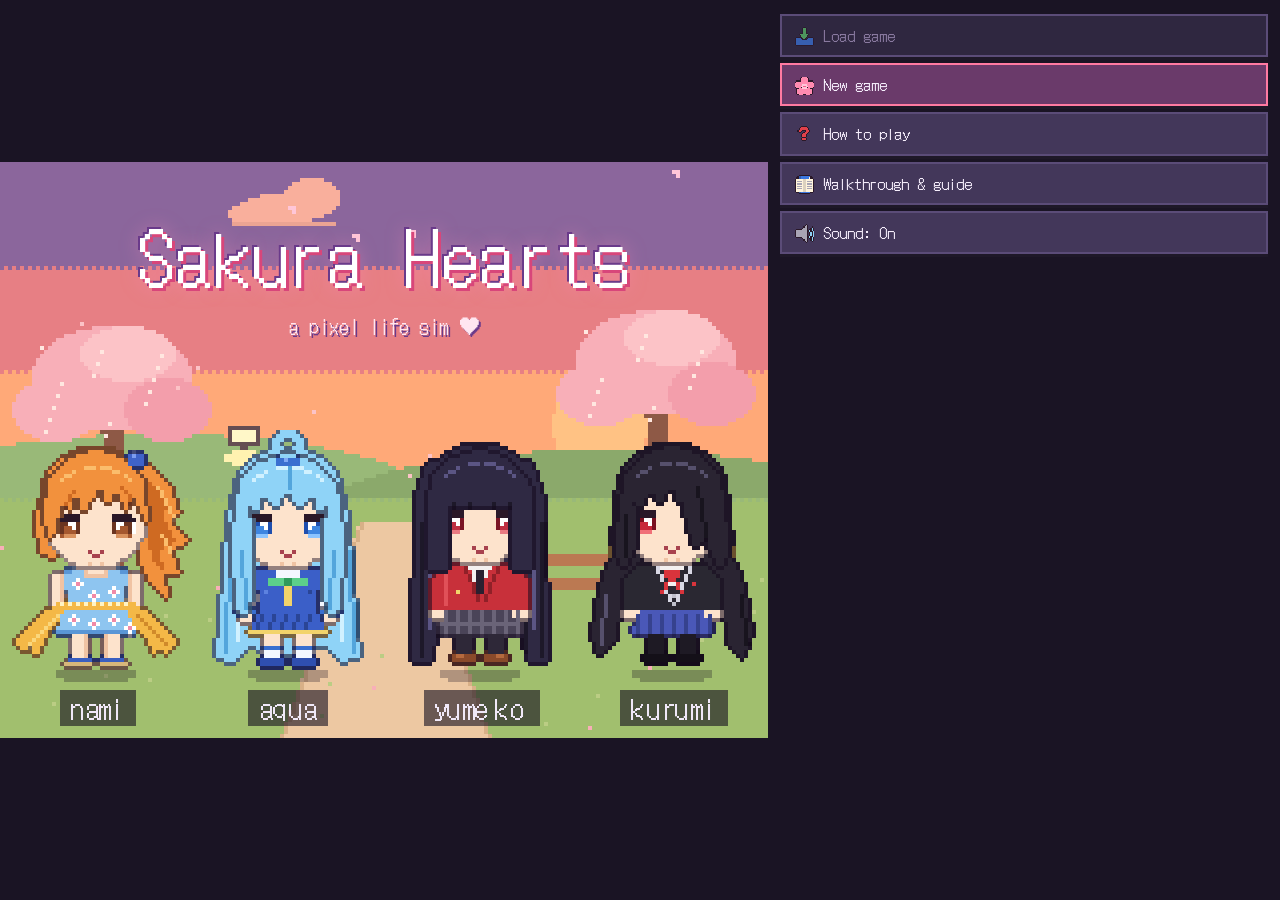
<file: index.html>
<!doctype html>
<html lang="en">
<head>
  <meta charset="utf-8">
  <meta name="viewport" content="width=device-width, initial-scale=1, viewport-fit=cover">
  <meta name="theme-color" content="#2a2238">
  <title>Sakura Hearts</title>
  <link rel="preconnect" href="https://fonts.googleapis.com">
  <link rel="preconnect" href="https://fonts.gstatic.com" crossorigin>
  <link href="https://fonts.googleapis.com/css2?family=DotGothic16&display=swap" rel="stylesheet">
  <link rel="stylesheet" href="css/style.css">
</head>
<body>
  <div id="app">
    <canvas id="scene"></canvas>

    <header id="hud" hidden>
      <div class="hud-row">
        <span id="hud-day"></span>
        <span class="hud-right"><span id="hud-money"></span><button id="btn-fs" class="icon-btn" aria-label="Toggle fullscreen" hidden>⛶</button></span>
      </div>
      <div class="hud-row">
        <span class="energy"><span>⚡</span><span class="bar"><span id="hud-energy"></span></span><span id="hud-energy-num"></span></span>
        <span id="hud-stats"></span>
      </div>
      <div class="hud-row needs" id="hud-needs" hidden></div>
    </header>

    <div id="title-logo" hidden>
      <div class="logo">Sakura Hearts</div>
      <div class="sub">a pixel life sim ♥</div>
    </div>

    <!-- town controls, drawn over the game view -->
    <div id="world-ui" hidden>
      <div id="touch-layer" aria-hidden="true"></div>
      <div id="prompt"></div>
      <div id="joy" aria-hidden="true"><div id="knob"></div></div>
      <div id="joy-hint">Drag anywhere to move</div>
      <div class="side">
        <div class="mini">
          <button id="btn-map" class="round" aria-label="Map">🗺️</button>
          <button id="btn-phone" class="round" aria-label="Phone">📱</button>
          <button id="btn-bag" class="round" aria-label="Bag">🎒</button>
        </div>
        <div class="act-row">
          <button id="btn-run" class="runbtn" aria-label="Run" aria-pressed="false">RUN</button>
          <button id="btn-a" class="abtn" aria-label="Interact">A</button>
        </div>
      </div>
    </div>

    <div id="panel">
      <div id="relbar" hidden></div>
      <div id="dialog" hidden>
        <div id="speaker"></div>
        <div id="text"></div>
        <div id="next">▼</div>
      </div>
      <div id="menu"></div>
    </div>

    <div id="toast"></div>
    <div id="daycard" hidden></div>
  </div>

  <div id="modal" hidden>
    <div class="sheet">
      <div class="sheet-head"><span id="modal-title"></span><button id="modal-close" aria-label="Close">✕</button></div>
      <div id="modal-body"></div>
    </div>
  </div>

  <script src="js/pixel.js"></script>
  <script src="js/icons.js"></script>
  <script src="js/sprites.js"></script>
  <script src="js/walkers.js"></script>
  <script src="js/world.js"></script>
  <script src="js/interiors.js"></script>
  <script src="js/backgrounds.js"></script>
  <script src="js/data.js"></script>
  <script src="js/minigames.js"></script>
  <script src="js/chatbot.js"></script>
  <script src="js/game.js"></script>
</body>
</html>
</file>
<file: css/style.css>
/* Sakura Hearts — fullscreen layout. The canvas fills the screen; HUD,
   controls, dialogue and menus float over it. --scene-* vars are set by
   game.js to the area where background scenes are drawn. */
:root {
  --bg: #2a2238;
  --panel: #362c48;
  --panel-2: #43375a;
  --line: #5b4c78;
  --text: #f6eefc;
  --muted: #b9a9d0;
  --accent: #ff7aa2;
  --accent-2: #ffd36b;
  --good: #7ee0a0;
  --bad: #ff8a8a;
  --glass: rgba(30, 22, 44, .72);
  --font: 'DotGothic16', ui-monospace, 'Courier New', monospace;
  --safe-t: env(safe-area-inset-top, 0px);
  --safe-b: env(safe-area-inset-bottom, 0px);
  --safe-l: env(safe-area-inset-left, 0px);
  --safe-r: env(safe-area-inset-right, 0px);
  color-scheme: dark;
}

[hidden] { display: none !important; }
* { box-sizing: border-box; -webkit-tap-highlight-color: transparent; }

html, body {
  margin: 0;
  height: 100%;
  background: var(--bg);
  color: var(--text);
  font-family: var(--font);
  overscroll-behavior: none;
  overflow: hidden;
}
button { font-family: inherit; color: inherit; }

#app { position: fixed; inset: 0; overflow: hidden; background: #1a1424; }
#scene {
  position: absolute;
  inset: 0;
  width: 100%;
  height: 100%;
  image-rendering: pixelated;
  image-rendering: crisp-edges;
  display: block;
  touch-action: none;
}

/* ---------------------------------------------------------------- HUD */
#hud {
  position: absolute;
  top: 0; left: 0; right: 0;
  z-index: 5;
  padding: calc(6px + var(--safe-t)) calc(12px + var(--safe-r)) 6px calc(12px + var(--safe-l));
  background: linear-gradient(var(--glass), rgba(30, 22, 44, .55));
  border-bottom: 2px solid rgba(91, 76, 120, .7);
  font-size: 14px;
  display: flex;
  flex-direction: column;
  gap: 3px;
  pointer-events: none;
}
#hud button { pointer-events: auto; }
.hud-row { display: flex; justify-content: space-between; align-items: center; gap: 10px; }
.hud-right { display: flex; align-items: center; gap: 10px; }
#hud-day { color: var(--accent-2); }
#hud-money { color: var(--good); }
#hud-stats { display: flex; gap: 10px; color: var(--muted); }
#hud-stats b { color: var(--text); font-weight: normal; }
#hud-needs { justify-content: flex-start; gap: 8px; flex-wrap: wrap; }
.need { display: inline-flex; align-items: center; gap: 2px; font-size: 12px; }
.need .bar { width: 30px; height: 5px; background: #2a2238; border: 1px solid #5b4c78; display: inline-block; }
.need .bar span { display: block; height: 100%; background: var(--good); }
.need.mid .bar span { background: #f2c94c; }
.need.low .bar span { background: #e05a5a; }
.need.low { animation: pulse 1s infinite alternate; }
@keyframes pulse { to { opacity: .45; } }
.needbars { display: flex; gap: 10px; flex-wrap: wrap; }
.energy { display: flex; align-items: center; gap: 6px; }
.energy .bar { width: 80px; height: 8px; background: #241c30; border: 1px solid var(--line); display: inline-block; }
.energy .bar span { display: block; height: 100%; background: var(--accent-2); transition: width .3s; }
.icon-btn { background: var(--panel-2); border: 2px solid var(--line); font-size: 14px; line-height: 1; padding: 3px 6px; cursor: pointer; }
@media (min-width: 720px) {
  #hud { flex-direction: row; justify-content: space-between; align-items: center; }
  #hud .hud-row:first-child { order: 2; }
}

/* ------------------------------------------------------- title & toasts */
#title-logo {
  position: absolute;
  top: calc(var(--scene-top, 0px) + var(--scene-h, 300px) * .07);
  left: var(--scene-left, 0px);
  width: var(--scene-w, 100%);
  text-align: center;
  pointer-events: none;
  z-index: 2;
}
#title-logo .logo {
  font-size: clamp(30px, calc(var(--scene-w, 400px) * .13), 72px);
  color: #fff;
  text-shadow: 3px 3px 0 #d8467a, -2px -2px 0 #6a3a8a, 0 0 18px rgba(255, 140, 190, .6);
  letter-spacing: 2px;
}
#title-logo .sub { font-size: clamp(13px, 3.4vw, 20px); color: #ffe6f0; text-shadow: 2px 2px 0 #6a3a8a; margin-top: 4px; }

#toast {
  position: absolute;
  top: calc(var(--hud-h, 60px) + 52px);
  left: 50%;
  transform: translateX(-50%);
  display: flex;
  flex-direction: column;
  align-items: center;
  gap: 4px;
  pointer-events: none;
  width: min(92%, 520px);
  z-index: 8;
}
.toast-item {
  background: rgba(30, 20, 44, .94);
  border: 2px solid var(--line);
  padding: 4px 10px;
  font-size: 14px;
  animation: toast 2.6s forwards;
  text-align: center;
}
.toast-item.good { border-color: var(--accent); color: #ffd6e4; }
.toast-item.bad { border-color: #6a7ad8; color: #c8d0ff; }
.toast-item.info { border-color: var(--accent-2); color: #fff1c8; }
@keyframes toast {
  0% { opacity: 0; transform: translateY(-6px); }
  10%, 80% { opacity: 1; transform: none; }
  100% { opacity: 0; }
}

#daycard {
  position: absolute;
  inset: 0;
  z-index: 9;
  display: flex;
  flex-direction: column;
  align-items: center;
  justify-content: center;
  background: rgba(20, 14, 30, .9);
  font-size: 32px;
  color: var(--accent-2);
  animation: fadeinout 1.6s forwards;
  pointer-events: none;
}
#daycard small { font-size: 16px; color: var(--muted); margin-top: 6px; }
@keyframes fadeinout { 0% { opacity: 0; } 20%, 75% { opacity: 1; } 100% { opacity: 0; } }

/* ------------------------------------------------ town controls overlay */
#world-ui { position: absolute; inset: 0; z-index: 3; user-select: none; -webkit-user-select: none; }
#touch-layer { position: absolute; inset: 0; touch-action: none; cursor: grab; }
#prompt {
  position: absolute;
  top: calc(var(--hud-h, 60px) + 8px);
  left: 50%;
  transform: translateX(-50%);
  max-width: calc(100% - 24px);
  background: var(--glass);
  border: 2px solid rgba(91, 76, 120, .8);
  padding: 5px 12px;
  font-size: 15px;
  white-space: nowrap;
  overflow: hidden;
  text-overflow: ellipsis;
  pointer-events: none;
}
#prompt .key { display: inline-block; background: var(--accent); color: #2a1828; padding: 0 6px; margin-right: 8px; }
#prompt .where { color: var(--accent-2); }

#joy {
  position: absolute;
  width: 128px; height: 128px;
  margin: -64px 0 0 -64px;
  left: calc(84px + var(--safe-l));
  top: calc(100% - 96px - var(--safe-b));
  border-radius: 50%;
  background: rgba(30, 22, 44, .35);
  border: 3px solid rgba(255, 255, 255, .28);
  pointer-events: none;
  transition: opacity .15s;
  opacity: .75;
}
#joy.active { opacity: 1; transition: none; }
#knob {
  position: absolute;
  left: 50%; top: 50%;
  width: 56px; height: 56px;
  margin: -28px 0 0 -28px;
  border-radius: 50%;
  background: rgba(255, 122, 162, .85);
  border: 3px solid #ffc6d8;
  box-shadow: 0 3px 0 rgba(0, 0, 0, .3);
}
#joy-hint {
  position: absolute;
  left: calc(20px + var(--safe-l));
  bottom: calc(14px + var(--safe-b));
  width: 128px;
  text-align: center;
  font-size: 11px;
  color: rgba(255, 255, 255, .75);
  text-shadow: 1px 1px 0 #000;
  pointer-events: none;
}
.side {
  position: absolute;
  right: calc(16px + var(--safe-r));
  bottom: calc(20px + var(--safe-b));
  display: flex;
  flex-direction: column;
  align-items: flex-end;
  gap: 12px;
}
.mini { display: flex; gap: 8px; }
.act-row { display: flex; align-items: flex-end; gap: 10px; }
.runbtn { width: 60px; height: 60px; margin-bottom: 4px; border-radius: 50%; background: var(--glass); border: 3px solid rgba(255, 255, 255, .45); color: #fff; font-family: inherit; font-size: 15px; cursor: pointer; box-shadow: 0 3px 0 rgba(0, 0, 0, .35); }
.runbtn.on { background: #5ab8f0; border-color: #d0f0ff; color: #12304a; box-shadow: 0 3px 0 #2a6a9a; }
.runbtn:active { transform: translateY(2px); }
.round {
  width: 48px; height: 48px;
  border-radius: 50%;
  background: var(--glass);
  border: 2px solid rgba(255, 255, 255, .35);
  font-size: 20px;
  cursor: pointer;
}
.round:active { transform: translateY(2px); }
.abtn {
  width: 88px; height: 88px;
  border-radius: 50%;
  background: var(--accent);
  border: 3px solid #ffc6d8;
  box-shadow: 0 4px 0 #a8406a;
  color: #2a1828;
  font-size: 34px;
  cursor: pointer;
}
.abtn:active:not(:disabled) { transform: translateY(3px); box-shadow: 0 1px 0 #a8406a; }
.abtn:disabled { background: rgba(90, 74, 108, .7); border-color: rgba(255, 255, 255, .3); box-shadow: 0 4px 0 rgba(0, 0, 0, .3); color: rgba(255, 255, 255, .5); }

/* ---------------------------------------------- dialogue & menu panel */
#panel {
  position: absolute;
  z-index: 4;
  top: var(--panel-top, 50%);
  left: var(--panel-left, 0px);
  right: 0;
  bottom: 0;
  overflow-y: auto;
  padding: 14px max(12px, var(--safe-r)) calc(16px + var(--safe-b)) max(12px, var(--safe-l));
  display: flex;
  flex-direction: column;
  gap: 8px;
}
#panel > * { width: 100%; max-width: 760px; margin-inline: auto; }

#relbar {
  display: flex;
  align-items: center;
  justify-content: space-between;
  gap: 8px;
  font-size: 13px;
  color: var(--muted);
}
#relbar .hearts { letter-spacing: 1px; color: var(--accent); font-size: 14px; }
#relbar .hearts .off { color: #5a4a6c; }

#dialog {
  position: relative;
  background: var(--panel);
  border: 2px solid var(--line);
  box-shadow: inset 0 0 0 2px #2a2238, 0 3px 0 #1a1424;
  padding: 10px 12px 18px;
  min-height: 84px;
  cursor: pointer;
  user-select: none;
  margin-top: 6px;
}
#speaker {
  position: absolute;
  top: -13px;
  left: 10px;
  background: var(--panel-2);
  border: 2px solid var(--line);
  padding: 1px 8px;
  font-size: 13px;
}
#speaker:empty { display: none; }
#text { font-size: 16px; line-height: 1.5; min-height: 48px; padding-top: 4px; }
#text.narration { color: var(--muted); font-style: italic; }
#next {
  position: absolute;
  right: 10px;
  bottom: 2px;
  font-size: 12px;
  color: var(--accent);
  animation: bob .8s infinite alternate;
  visibility: hidden;
}
#next.show { visibility: visible; }
@keyframes bob { to { transform: translateY(3px); } }

#menu { display: flex; flex-direction: column; gap: 6px; }
.loc-title { font-size: 18px; color: var(--accent-2); }
.loc-desc { font-size: 13px; color: var(--muted); margin-top: -4px; }
.section { font-size: 12px; color: var(--muted); text-transform: uppercase; letter-spacing: 1px; margin-top: 4px; }

.btn {
  display: flex;
  align-items: center;
  gap: 8px;
  width: 100%;
  text-align: left;
  background: var(--panel-2);
  border: 2px solid var(--line);
  box-shadow: 0 3px 0 #1e1828;
  padding: 9px 12px;
  font-size: 15px;
  cursor: pointer;
  transition: transform .05s, background .1s;
}
.btn:hover:not(:disabled) { background: #51426c; }
.btn:active:not(:disabled) { transform: translateY(2px); box-shadow: 0 1px 0 #1e1828; }
.btn.btn:disabled { cursor: not-allowed; border-color: var(--line); background: #2f2740; color: #8a7aa0; box-shadow: 0 3px 0 #1e1828; }
.btn:disabled .note, .btn:disabled .ico { opacity: .7; }
.btn:focus-visible, .round:focus-visible, .abtn:focus-visible { outline: 2px solid var(--accent-2); outline-offset: 2px; }
.btn .ico { width: 1.4em; text-align: center; flex: none; }
.btn .lbl { flex: 1; }
.btn .note { font-size: 12px; color: var(--muted); }
.btn.girl { border-color: var(--gc, var(--accent)); }
.btn.primary { background: #6a3a6a; border-color: var(--accent); }
.btn.choice { background: var(--panel); border-color: var(--accent); }
.btn.choice:hover { background: #4a3658; }

.row { display: flex; gap: 6px; }
.row .btn { justify-content: center; text-align: center; padding: 9px 6px; }
.row .btn .lbl { flex: none; }

/* -------------------------------------------------------------- modal */
#modal {
  position: fixed;
  inset: 0;
  background: rgba(10, 6, 18, .7);
  display: flex;
  align-items: flex-end;
  justify-content: center;
  z-index: 20;
}
.sheet {
  width: 100%;
  max-width: 820px;
  max-height: calc(92dvh - var(--safe-t));
  background: var(--panel);
  border: 2px solid var(--line);
  border-bottom: none;
  display: flex;
  flex-direction: column;
  animation: up .18s ease-out;
}
@keyframes up { from { transform: translateY(30px); opacity: 0; } }
.sheet-head {
  display: flex;
  justify-content: space-between;
  align-items: center;
  padding: 10px 14px;
  border-bottom: 2px solid var(--line);
  font-size: 18px;
  color: var(--accent-2);
}
#modal-close { background: none; border: none; font-size: 20px; cursor: pointer; }
#modal-body { overflow-y: auto; padding: 12px 14px calc(20px + var(--safe-b)); display: flex; flex-direction: column; gap: 8px; }

.tabs { display: flex; gap: 6px; flex: none; }
.tabs .btn { justify-content: center; padding: 6px 1px; font-size: 14px; flex: 1 1 0; min-width: 0; }
.tabs .btn:nth-last-child(n+5), .tabs .btn:nth-last-child(n+5) ~ .btn { font-size: 12px; }
.tabs .btn .lbl { overflow: hidden; text-overflow: ellipsis; }
.tabs .btn.on { background: #6a3a6a; border-color: var(--accent); }

.card { display: flex; gap: 10px; background: var(--panel-2); border: 2px solid var(--line); padding: 8px; }
.card canvas { image-rendering: pixelated; flex: none; align-self: flex-start; width: 64px; height: 64px; background: #3b3349; border: 2px solid #2a2238; }
.card .info { flex: 1; min-width: 0; font-size: 13px; display: flex; flex-direction: column; gap: 3px; }
.card .name { font-size: 16px; }
.card .stage { color: var(--accent-2); }
.card .hearts { color: var(--accent); letter-spacing: 1px; }
.card .hearts .off { color: #5a4a6c; }
.card .muted { color: var(--muted); }
.tag { display: inline-block; padding: 0 5px; margin: 1px 2px 1px 0; border: 1px solid var(--line); font-size: 12px; }
.tag.loved { border-color: var(--accent); color: #ffc6d8; }
.tag.liked { border-color: var(--good); color: #c8f4d8; }
.tag.disliked { border-color: #6a7ad8; color: #c8d0ff; }

.statline { display: flex; justify-content: space-between; font-size: 15px; padding: 4px 0; border-bottom: 1px dashed var(--line); }

input.name {
  width: 100%;
  font-family: inherit;
  font-size: 18px;
  padding: 10px;
  background: #241c30;
  color: var(--text);
  border: 2px solid var(--line);
  outline: none;
}
input.name:focus { border-color: var(--accent); }

.ending { text-align: center; display: flex; flex-direction: column; gap: 10px; font-size: 15px; line-height: 1.6; }
.ending h2 { margin: 0; color: var(--accent); font-weight: normal; font-size: 24px; }
.help p { margin: 0 0 8px; font-size: 14px; line-height: 1.5; }
.help b { color: var(--accent-2); font-weight: normal; }

/* -------------------------------------------------------- save slots */
.slot-card { display: flex; flex-direction: column; gap: 6px; background: var(--panel-2); border: 2px solid var(--line); padding: 10px; }
.slot-card.current { border-color: var(--good); }
.slot-head { display: flex; align-items: center; gap: 8px; font-size: 16px; }
.slot-head b { color: var(--accent-2); font-weight: normal; }
.slot-time { margin-left: auto; font-size: 12px; color: var(--muted); }
.slot-info { font-size: 13px; color: var(--text); }
.slot-info .muted, .muted { color: var(--muted); }
.save-status { font-size: 14px; line-height: 1.5; background: var(--panel-2); border: 2px solid var(--line); padding: 8px 10px; }
.save-status b { color: var(--good); font-weight: normal; }
.save-status span { color: var(--muted); font-size: 12px; }

@media (prefers-reduced-motion: reduce) {
  *, *::before, *::after { animation-duration: .01ms !important; transition: none !important; }
}

/* ---------------------------------------------------------- wardrobe */
.chips { display: flex; gap: 6px; overflow-x: auto; padding-bottom: 4px; flex: none; }
.chip { flex: none; display: flex; flex-direction: column; align-items: center; gap: 2px; padding: 4px 6px; background: var(--panel-2); border: 2px solid var(--line); color: var(--text); font-family: inherit; font-size: 12px; cursor: pointer; }
.chip canvas { image-rendering: pixelated; width: 32px; height: 32px; }
.chip.on { border-color: var(--accent); background: #6a3a6a; }
.wardrobe-preview { image-rendering: pixelated; width: 392px; max-width: 100%; align-self: center; background: #3b3349; border: 2px solid #2a2238; }
.wrow { display: flex; flex-direction: column; gap: 4px; }
.wlabel { font-size: 14px; color: var(--accent-2); }
.wopts { display: flex; flex-wrap: wrap; gap: 6px; align-items: center; }
.pill { padding: 6px 10px; background: var(--panel-2); border: 2px solid var(--line); color: var(--text); font-family: inherit; font-size: 13px; cursor: pointer; }
.pill.on { border-color: var(--accent); background: #6a3a6a; }
.swatch { width: 28px; height: 28px; border: 2px solid var(--line); cursor: pointer; padding: 0; }
.swatch.on { border-color: #ffd36b; box-shadow: 0 0 0 2px #ffd36b; }

/* --------------------------------------------------------- minigames */
.mg-area { display: flex; flex-direction: column; gap: 8px; align-items: stretch; }
.mg-canvas { image-rendering: pixelated; width: 320px; max-width: 100%; aspect-ratio: 160 / 200; align-self: center; background: #1a1424; border: 2px solid var(--line); touch-action: none; }
.mg-ctl { display: flex; gap: 6px; }
.mg-ctl .btn { flex: 1 1 0; justify-content: center; }
.mg-result { text-align: center; display: flex; flex-direction: column; gap: 4px; font-size: 15px; padding: 8px; background: var(--panel-2); border: 2px solid var(--line); }
.mg-result .big { font-size: 34px; color: #ffd36b; }
.mg-result .win { color: var(--good); font-size: 18px; }
.mg-result .lose { color: #ff8a8a; font-size: 18px; }
.mg-status { text-align: center; font-size: 14px; line-height: 1.5; min-height: 3em; }
.mg-reels { display: flex; justify-content: center; gap: 8px; padding: 12px; background: linear-gradient(#3a1e4a, #22142e); border: 3px solid #ffd36b; }
.mg-reel { width: 64px; height: 72px; display: flex; align-items: center; justify-content: center; font-size: 38px; background: #fff7ea; border: 2px solid #2a2238; filter: blur(1px); }
.mg-reel.stopped { filter: none; }
.mg-table { display: flex; flex-direction: column; gap: 10px; padding: 12px; background: radial-gradient(#2f7a4a, #1b4a2e); border: 3px solid #7a4a28; border-radius: 40px / 24px; }
.mg-hand { display: flex; flex-wrap: wrap; align-items: center; gap: 6px; min-height: 58px; }
.mg-hand .who { width: 100%; font-size: 13px; color: #e8ffe8; }
.mg-card { display: inline-flex; align-items: center; justify-content: center; width: 38px; height: 52px; background: #fffdf6; color: #1a1424; border: 2px solid #2a2238; border-radius: 4px; font-size: 17px; box-shadow: 2px 2px 0 rgba(0,0,0,.35); }
.mg-card.red { color: #d0304a; }
.mg-card.back { background: repeating-linear-gradient(45deg, #b0306a 0 4px, #8a2050 4px 8px); color: #ffd6e8; }
.btn.on { border-color: var(--accent); background: #6a3a6a; }

/* ------------------------------------------------- WhatsUp chat app */
.wa { display: flex; flex-direction: column; background: #0f1c1a; border: 2px solid #1f3a34; min-height: 360px; }
.wa-bar { display: flex; align-items: center; gap: 8px; padding: 8px 10px; background: #1f4a40; color: #e8fff6; font-size: 15px; }
.wa-bar > span { margin-left: auto; font-size: 12px; color: #a8d8c8; }
.wa-back { background: none; border: none; color: #e8fff6; font-size: 26px; line-height: 1; cursor: pointer; padding: 0 4px; font-family: inherit; }
.wa-av { width: 38px; height: 38px; flex: none; border-radius: 50%; image-rendering: pixelated; background: #3b3349; }
.wa-icon { display: flex; align-items: center; justify-content: center; font-size: 20px; }
.wa-row { display: flex; align-items: center; gap: 10px; padding: 8px 10px; background: none; border: none; border-bottom: 1px solid #1f3a34; color: var(--text); font-family: inherit; text-align: left; cursor: pointer; }
.wa-row:hover { background: #16302a; }
.wa-mid { flex: 1; min-width: 0; display: flex; flex-direction: column; gap: 2px; }
.wa-mid b { font-weight: normal; font-size: 15px; }
.wa-mid span { font-size: 12px; color: #a8c8bc; white-space: nowrap; overflow: hidden; text-overflow: ellipsis; }
.wa-meta { display: flex; flex-direction: column; align-items: flex-end; gap: 4px; font-size: 11px; color: #a8c8bc; }
.wa-badge { min-width: 18px; padding: 0 5px; border-radius: 9px; background: #25d366; color: #0f1c1a; text-align: center; font-size: 12px; }
.wa-badge.pin { background: #ffd36b; }
.wa-log { display: flex; flex-direction: column; gap: 5px; padding: 10px; max-height: 46vh; overflow-y: auto; background: #0b1614; }
.wa-day { align-self: center; font-size: 11px; color: #a8c8bc; background: #1a2e2a; padding: 2px 8px; border-radius: 6px; }
.wa-msg { max-width: 80%; padding: 5px 8px 3px; border-radius: 8px; font-size: 14px; line-height: 1.35; display: flex; flex-direction: column; }
.wa-msg.in { align-self: flex-start; background: #23332f; color: #f0f6f4; border-top-left-radius: 0; }
.wa-msg.out { align-self: flex-end; background: #135a48; color: #f0fff8; border-top-right-radius: 0; }
.wa-msg b { font-weight: normal; font-size: 12px; }
.wa-msg i { align-self: flex-end; font-style: normal; font-size: 10px; color: #9cc0b4; }
.wa-msg em { font-style: normal; color: #53bdeb; }
.wa-msg.typing span { letter-spacing: 2px; animation: pulse 1s infinite; }
.wa-pin { align-self: center; font-size: 12px; background: #3a3420; color: #ffe8a8; padding: 4px 10px; border-radius: 6px; }
.wa-pin b { font-weight: normal; color: #ffd36b; }
.wa-quick { display: flex; flex-wrap: wrap; gap: 6px; padding: 8px; background: #16241f; }
.wa-chip { padding: 6px 10px; border-radius: 16px; background: #1f4a40; border: 1px solid #2f6a5a; color: #e8fff6; font-family: inherit; font-size: 13px; cursor: pointer; }
.wa-chip:disabled { opacity: .5; cursor: default; }

/* ------------------------------------------------------------- guide */
.guide ol { margin: 0 0 10px; padding-left: 20px; font-size: 14px; line-height: 1.5; }
.guide-girl { background: var(--panel-2); border: 2px solid var(--line); padding: 6px 10px; margin-bottom: 6px; font-size: 13px; line-height: 1.5; }
.guide-girl summary { cursor: pointer; font-size: 15px; }
.guide-girl summary b { font-weight: normal; }
.guide-girl > div { margin-top: 3px; }

.pill.part { display: inline-flex; align-items: center; gap: 6px; }
.pdot { width: 14px; height: 14px; border: 2px solid #2a2238; flex: none; }
.cpick { width: 34px; height: 30px; padding: 0; border: 2px solid var(--line); background: var(--panel-2); cursor: pointer; }
.wa-input { display: flex; gap: 6px; padding: 8px; background: #16241f; border-top: 1px solid #1f3a34; }
.wa-input input { flex: 1; min-width: 0; padding: 9px 12px; border-radius: 18px; border: 1px solid #2f6a5a; background: #0b1614; color: #f0fff8; font-family: inherit; font-size: 15px; outline: none; }
.wa-input input:focus { border-color: #25d366; }
.wa-send { width: 40px; height: 40px; flex: none; border-radius: 50%; border: none; background: #25d366; color: #0f1c1a; font-size: 18px; cursor: pointer; }
.wa-send:disabled, .wa-input input:disabled { opacity: .5; }

/* ------------------------------------------------ pixel icons (js/icons.js) */
img.ic { width: 1.25em; height: 1.25em; vertical-align: -0.28em; image-rendering: pixelated; display: inline-block; pointer-events: none; }
.round img.ic { width: 26px; height: 26px; vertical-align: middle; }
#title-logo img.ic { width: 1em; height: 1em; }
</file>
